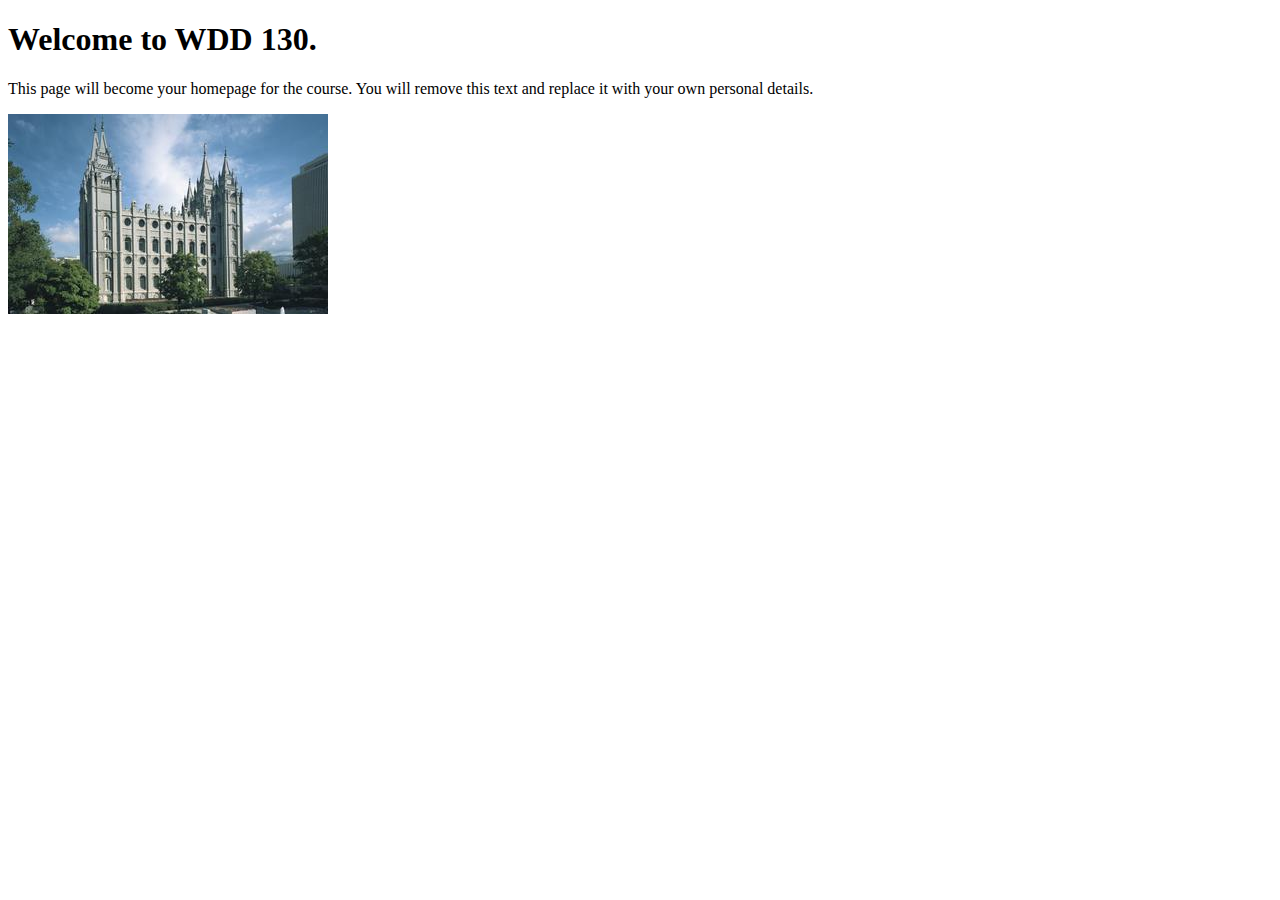
<file: index.html>
<!DOCTYPE html>
<html lang="en">
<head>
    <meta charset="UTF-8">
    <meta name="viewport" content="width=device-width, initial-scale=1.0">
    <title>WDD 130 | Personal Homepage</title>
</head>
<body>
    <h1>Welcome to WDD 130.</h1>
    <p>This page will become your homepage for the course. You will remove this text and replace it with your own personal details.</p>

    <img src="images/salt-lake-temple.jpg" alt="The Salt Lake Temple.">
</body>
</html>
</file>
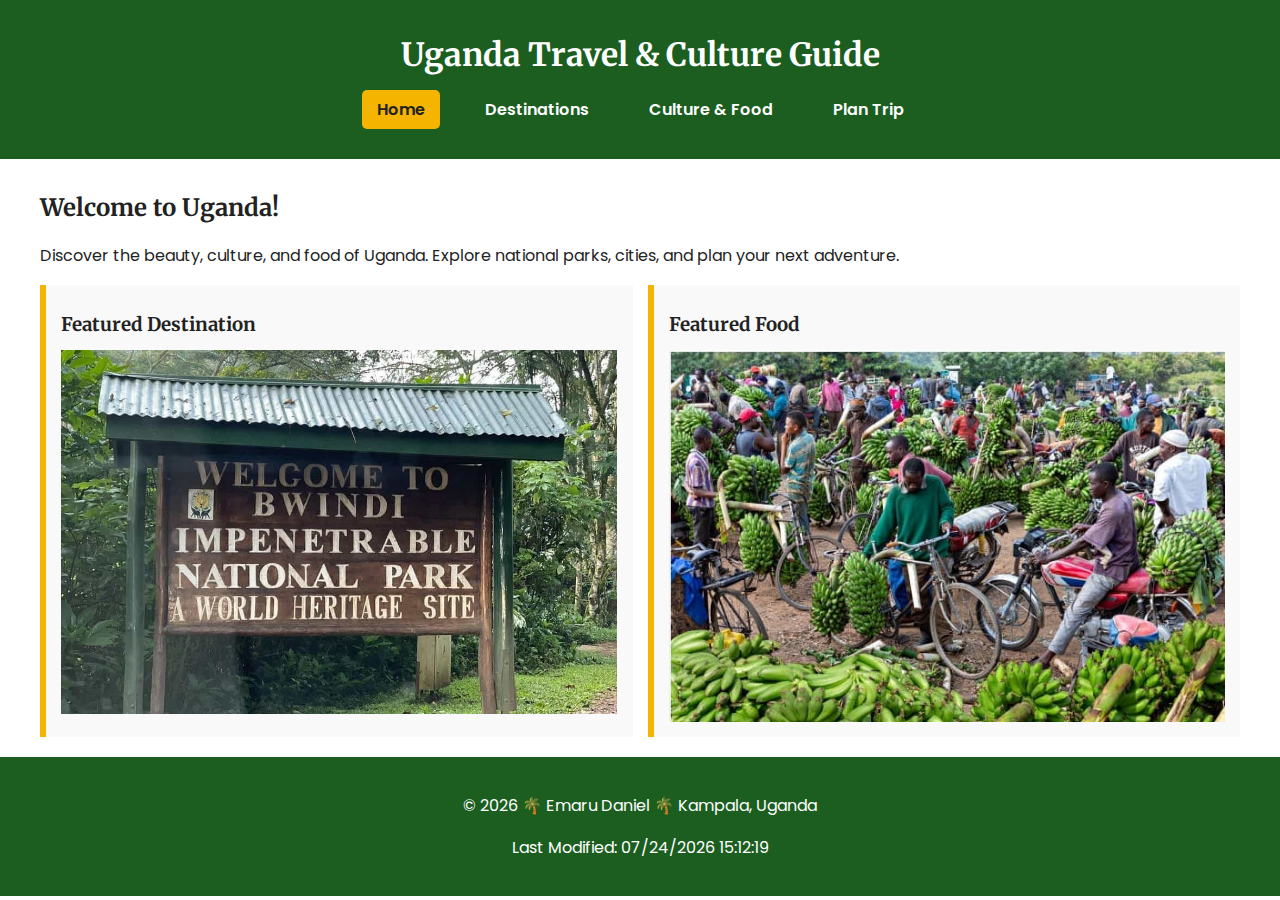
<file: project/index.html>
<!DOCTYPE html>
<html lang="en">
<head>
<meta charset="UTF-8">
<meta name="viewport" content="width=device-width, initial-scale=1.0">
<meta name="description" content="Welcome to the Uganda Travel & Culture Guide. Explore destinations, culture, food, and plan your trip.">
<meta name="author" content="Emaru Daniel">
<title>Uganda Travel Guide | Home</title>
<link rel="stylesheet" href="styles/mobile.css">
<link rel="stylesheet" href="styles/desktop.css">
<script src="scripts/main.js" defer></script>
<script src="scripts/form.js" defer></script>
<link rel="preconnect" href="https://fonts.googleapis.com">
<link rel="preconnect" href="https://fonts.gstatic.com" crossorigin>
<link href="https://fonts.googleapis.com/css2?family=Poppins:wght@300;400;600&family=Merriweather:wght@700&display=swap" rel="stylesheet">
</head>
<body>
<header>
  <h1>Uganda Travel & Culture Guide</h1>
  <nav>
    <ul>
      <li><a href="index.html" class="active">Home</a></li>
      <li><a href="destinations.html">Destinations</a></li>
      <li><a href="culture.html">Culture & Food</a></li>
      <li><a href="plan.html">Plan Trip</a></li>
    </ul>
  </nav>
</header>

<main class="container">
  <h2>Welcome to Uganda!</h2>
  <p>Discover the beauty, culture, and food of Uganda. Explore national parks, cities, and plan your next adventure.</p>
  <div class="row">
    <div class="card"><h3>Featured Destination</h3><img src="images/bwindi.jpg" alt="Bwindi National Park"></div>
    <div class="card"><h3>Featured Food</h3><img src="images/matoke.jpg" alt="Matoke Dish"></div>
  </div>
</main>

<footer>
  <p>© <span id="currentyear"></span> 🌴 Emaru Daniel 🌴 Kampala, Uganda</p>
  <p id="lastModified"></p>
</footer>
</body>
</html>
</file>
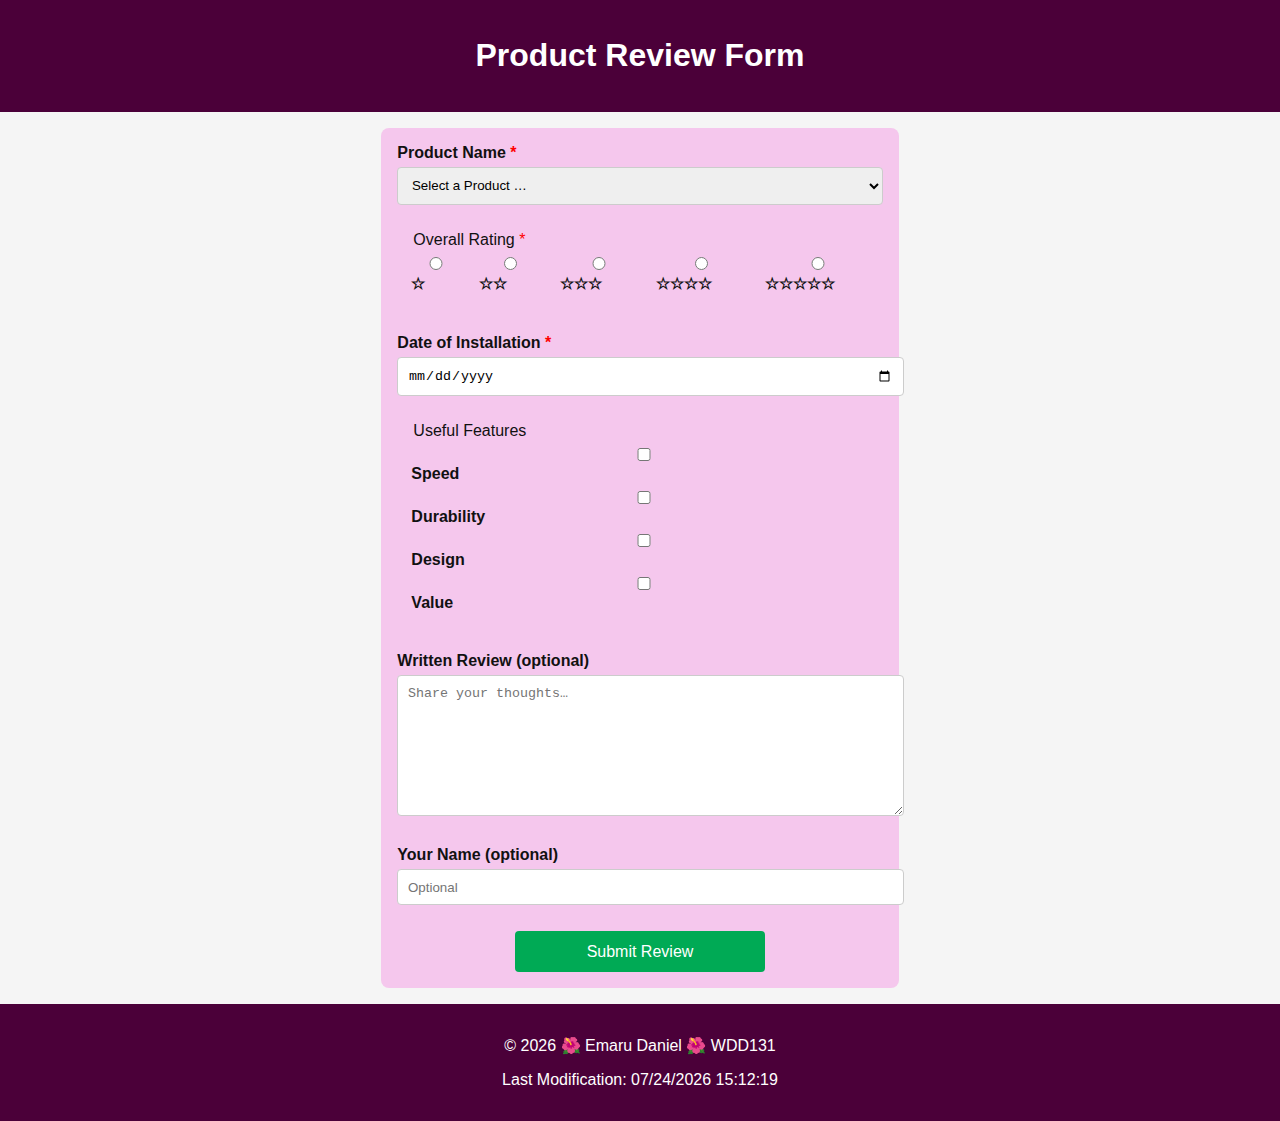
<file: form.html>
<!DOCTYPE html>
<html lang="en">

<head>
  <meta charset="UTF-8">
  <meta name="viewport" content="width=device-width, initial-scale=1.0">
  <meta name="description"
    content="Submit a product review by selecting a product, rating it, and sharing your experience.">
  <meta name="author" content="Emaru Daniel">
  <title>Product Review Form</title>

  <link rel="stylesheet" href="styles/form.css">
  <link rel="stylesheet" href="styles/form-large.css">
  <script defer src="scripts/form.js"></script>
</head>

<body>

  <header>
    <h1>Product Review Form</h1>
  </header>

  <main>
    <form method="get" action="review.html">

      <!-- Product Name -->
      <div class="form-group">
        <label for="product">Product Name <span class="required">*</span></label>
        <select id="product" name="product" required>
          <option value="" disabled selected>Select a Product …</option>
        </select>
      </div>

      <!-- Rating -->
      <fieldset class="form-group stars">
        <legend>Overall Rating <span class="required">*</span></legend>

        <label for="rating1">
          <input type="radio" id="rating1" name="rating" value="1" required> ☆
        </label>
        <label for="rating2">
          <input type="radio" id="rating2" name="rating" value="2" required> ☆☆
        </label>
        <label for="rating3">
          <input type="radio" id="rating3" name="rating" value="3" required> ☆☆☆
        </label>
        <label for="rating4">
          <input type="radio" id="rating4" name="rating" value="4" required> ☆☆☆☆
        </label>
        <label for="rating5">
          <input type="radio" id="rating5" name="rating" value="5" required> ☆☆☆☆☆
        </label>
      </fieldset>

      <!-- Date -->
      <div class="form-group">
        <label for="installDate">Date of Installation <span class="required">*</span></label>
        <input type="date" id="installDate" name="installDate" required>
      </div>

      <!-- Features -->
      <fieldset class="form-group features-inline">
        <legend>Useful Features</legend>

        <label for="feature-speed">
          <input type="checkbox" id="feature-speed" name="features" value="speed"> Speed
        </label>
        <label for="feature-durability">
          <input type="checkbox" id="feature-durability" name="features" value="durability">
          Durability
        </label>
        <label for="feature-design">
          <input type="checkbox" id="feature-design" name="features" value="design"> Design
        </label>
        <label for="feature-value">
          <input type="checkbox" id="feature-value" name="features" value="value"> Value
        </label>
      </fieldset>

      <!-- Written review -->
      <div class="form-group">
        <label for="review">Written Review (optional)</label>
        <textarea id="review" name="review" rows="4" placeholder="Share your thoughts…"></textarea>
      </div>

      <!-- Username -->
      <div class="form-group">
        <label for="username">Your Name (optional)</label>
        <input type="text" id="username" name="username" placeholder="Optional">
      </div>

      <input type="submit" value="Submit Review">

    </form>
  </main>

  <footer>
    <p>© <span id="currentyear"></span> 🌺 Emaru Daniel 🌺 WDD131</p>
    <p>Last Modification: <span id="lastModified"></span></p>
  </footer>

</body>

</html>
</file>
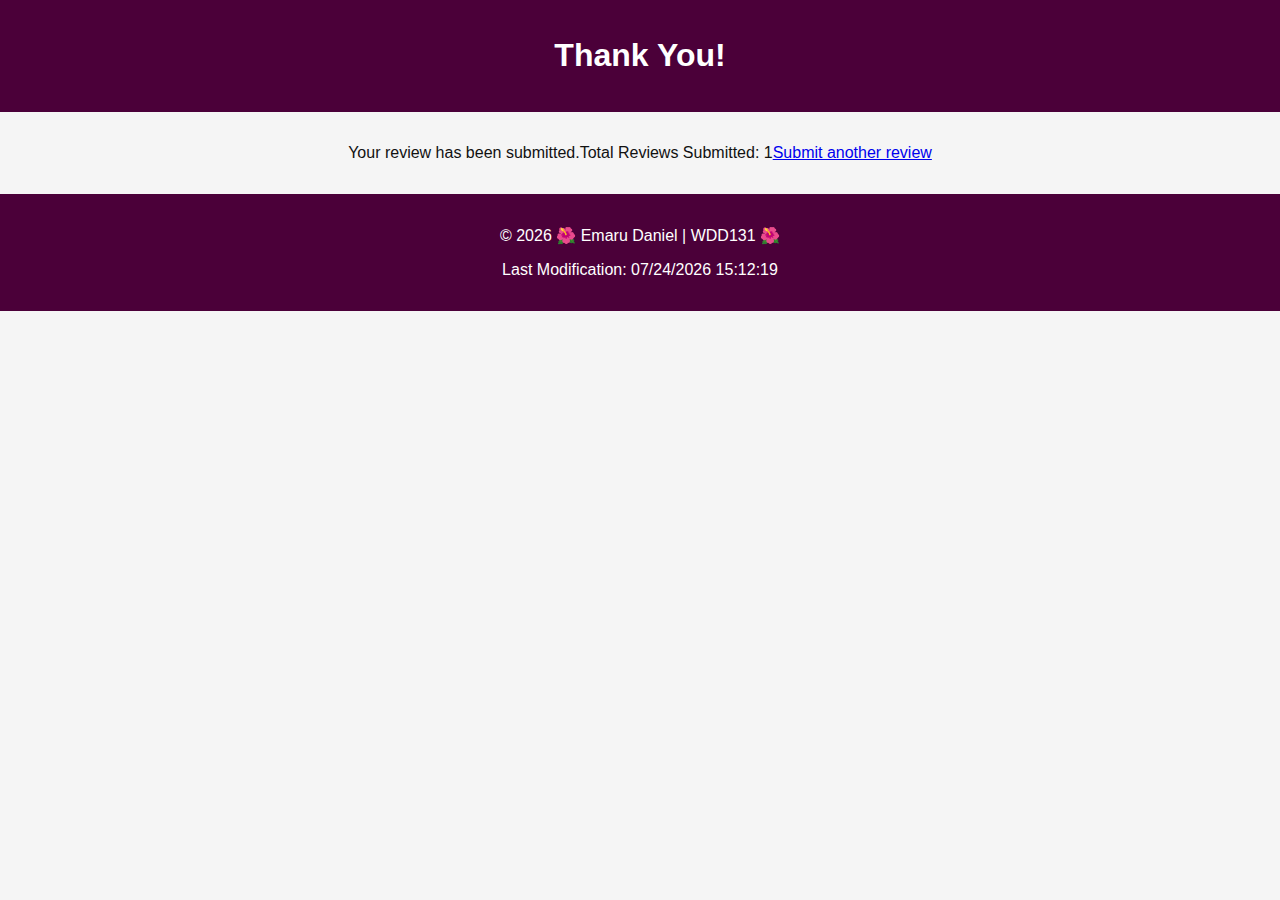
<file: review.html>
<!DOCTYPE html>
<html lang="en">

<head>
    <meta charset="UTF-8">
    <meta name="viewport" content="width=device-width, initial-scale=1.0">
    <title>Review Submitted</title>

    <link rel="stylesheet" href="styles/form.css">
    <link rel="stylesheet" href="styles/form-large.css">
    <script defer src="scripts/review.js"></script>
</head>

<body>

    <header>
        <h1>Thank You!</h1>
    </header>

    <main>
        <p>Your review has been submitted.</p>
        <p>Total Reviews Submitted: <span id="count">0</span></p>
        <a href="form.html">Submit another review</a>
    </main>

    <footer>
        <p>© <span id="currentyear"></span> 🌺 Emaru Daniel | WDD131 🌺 </p>
        <p>Last Modification: <span id="lastModified"></span></p>
    </footer>

</body>

</html>
</file>
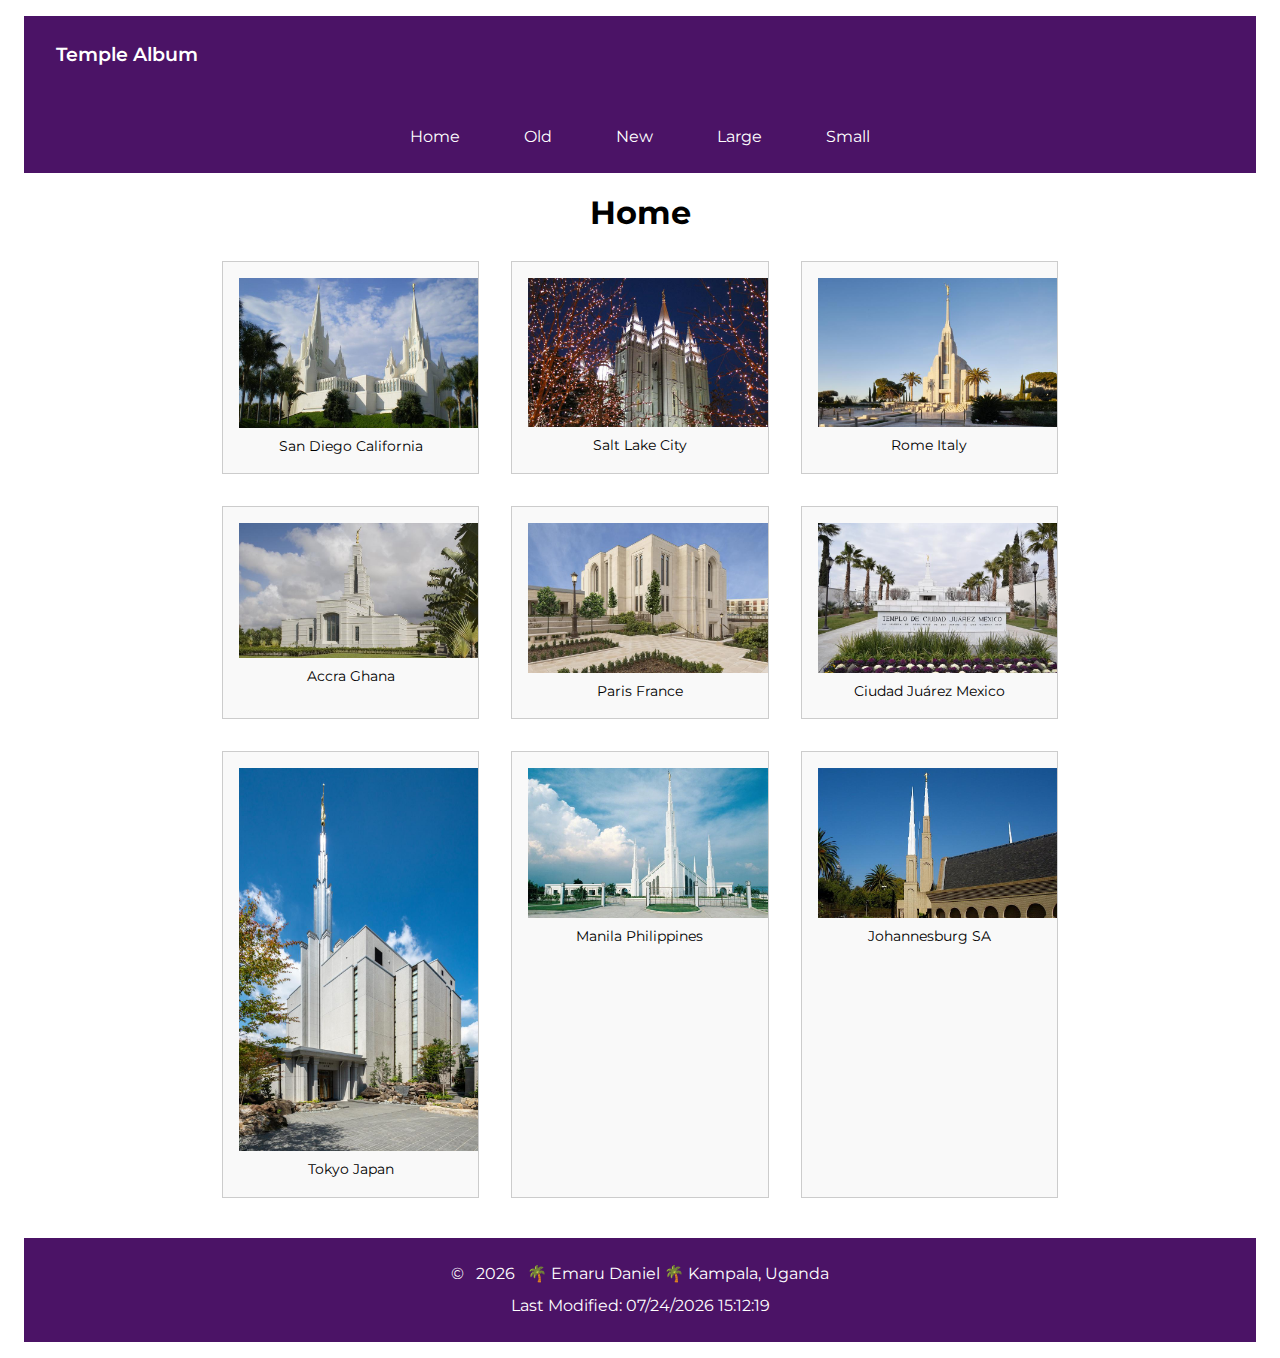
<file: temple.html>
<!DOCTYPE html>
<html lang="en">

<head>
    <meta charset="UTF-8">
    <meta name="viewport" content="width=device-width, initial-scale=1.0">
    <meta name="description" content="WDD 131 Temple Album by Emaru Daniel">
    <meta name="author" content="Emaru Daniel">
    <title>Temple Album</title>

    <link rel="preconnect" href="https://fonts.googleapis.com">
    <link rel="preconnect" href="https://fonts.gstatic.com" crossorigin>
    <link href="https://fonts.googleapis.com/css2?family=Montserrat:wght@400;600&display=swap"
      rel="stylesheet">

    <link rel="stylesheet" href="styles/temples.css">
    <link rel="stylesheet" href="styles/temples-large.css">
    <script src="scripts/temples.js" defer></script>
</head>

<body>
    <header>
        <div class="header-content">
            <span class="site-title">Temple Album</span>
            <button id="menu-button" aria-label="Toggle navigation">☰</button>
        </div>

        <nav id="nav-menu" aria-label="Primary navigation">
            <a href="#">Home</a>
            <a href="#">Old</a>
            <a href="#">New</a>
            <a href="#">Large</a>
            <a href="#">Small</a>
        </nav>
    </header>

    <main>
        <h1>Home</h1>

        <section class="gallery">
            <!-- 9 figures -->
            <figure>
                <img src="images/San_Diego.jpg" alt="San Diego California Temple" width="400"
                  height="250">
                <figcaption>San Diego California</figcaption>
            </figure>
            <figure>
                <img src="images/Salt_lake.jpg" alt="Salt Lake Temple" width="400" height="250">
                <figcaption>Salt Lake City</figcaption>
            </figure>
            <figure>
                <img src="images/Rome.jpg" alt="Rome Italy Temple" width="400" height="250">
                <figcaption>Rome Italy</figcaption>
            </figure>
            <figure>
                <img src="images/Accra.jpg" alt="Accra Ghana Temple" width="400" height="250">
                <figcaption>Accra Ghana</figcaption>
            </figure>
            <figure>
                <img src="images/Paris.jpg" alt="Paris France Temple" width="400" height="250">
                <figcaption>Paris France</figcaption>
            </figure>
            <figure>
                <img src="images/Mexico.jpg" alt="Ciudad Juárez Mexico Temple" width="400"
                  height="250">
                <figcaption>Ciudad Juárez Mexico</figcaption>
            </figure>
            <figure>
                <img src="images/Tokyo.jpeg" alt="Tokyo Japan Temple" width="400" height="250">
                <figcaption>Tokyo Japan</figcaption>
            </figure>
            <figure>
                <img src="images/Manila.jpg" alt="Manila Philippines Temple" width="400"
                  height="250">
                <figcaption>Manila Philippines</figcaption>
            </figure>
            <figure>
                <img src="images/Johannesburg.jpg" alt="Johannesburg Temple" width="400"
                  height="250">
                <figcaption>Johannesburg SA</figcaption>
            </figure>
        </section>
    </main>

    <footer>
        <p>© <span id="currentyear"></span> 🌴 Emaru Daniel 🌴 Kampala, Uganda</p>
        <p id="lastModified"></p>
    </footer>
</body>

</html>
</file>
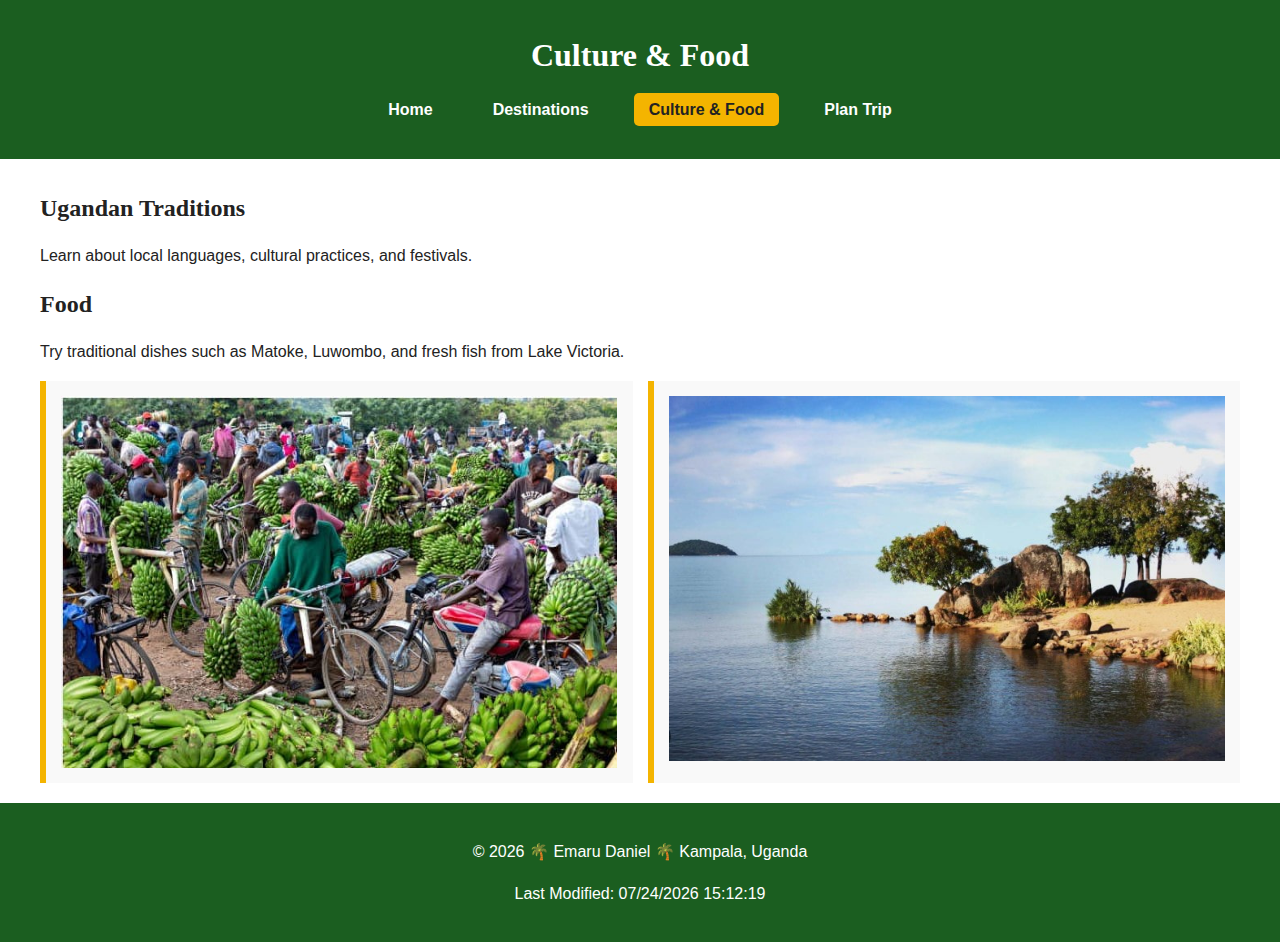
<file: project/culture.html>
<!DOCTYPE html>
<html lang="en">
<head>
<meta charset="UTF-8">
<meta name="viewport" content="width=device-width, initial-scale=1.0">
<meta name="description" content="Learn about Uganda's culture, languages, and local dishes.">
<meta name="author" content="Emaru Daniel">
<title>Uganda Travel Guide | Culture & Food</title>
<link rel="stylesheet" href="styles/mobile.css">
<link rel="stylesheet" href="styles/desktop.css">
<script src="scripts/main.js" defer></script>
<script src="scripts/form.js" defer></script>
</head>
<body>
<header>
  <h1>Culture & Food</h1>
  <nav>
    <ul>
      <li><a href="index.html">Home</a></li>
      <li><a href="destinations.html">Destinations</a></li>
      <li><a href="culture.html" class="active">Culture & Food</a></li>
      <li><a href="plan.html">Plan Trip</a></li>
    </ul>
  </nav>
</header>

<main class="container">
  <h2>Ugandan Traditions</h2>
  <p>Learn about local languages, cultural practices, and festivals.</p>
  <h2>Food</h2>
  <p>Try traditional dishes such as Matoke, Luwombo, and fresh fish from Lake Victoria.</p>
  <div class="row">
    <div class="card"><img src="images/matoke.jpg" alt="Matoke Dish"></div>
    <div class="card"><img src="images/lakevictoria.jpg" alt="Lake Victoria Fish"></div>
  </div>
</main>

<footer>
  <p>© <span id="currentyear"></span> 🌴 Emaru Daniel 🌴 Kampala, Uganda</p>
  <p id="lastModified"></p>
</footer>
</body>
</html>
</file>
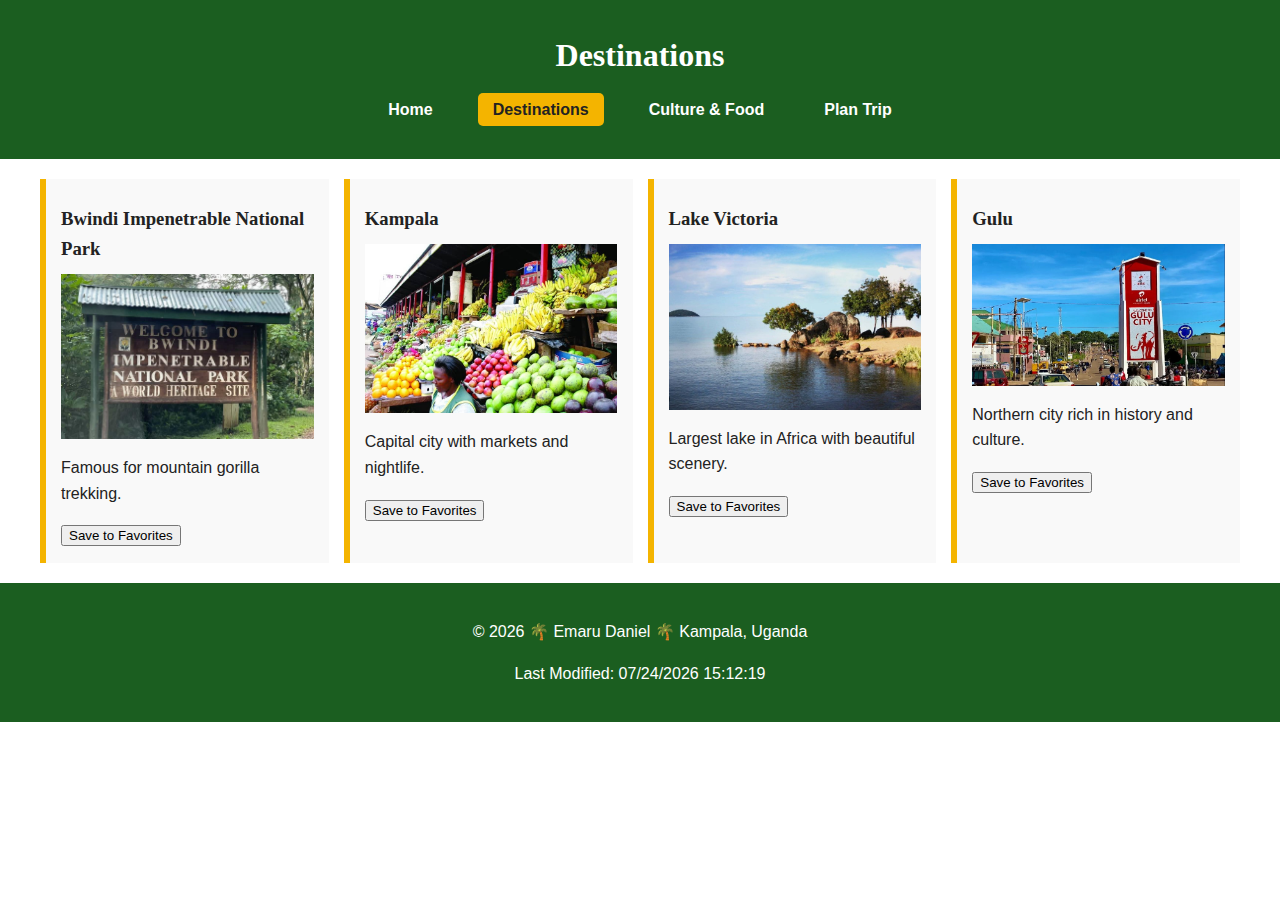
<file: project/destinations.html>
<!DOCTYPE html>
<html lang="en">
<head>
<meta charset="UTF-8">
<meta name="viewport" content="width=device-width, initial-scale=1.0">
<meta name="description" content="Explore Uganda's top tourist destinations including national parks, cities, and lakes.">
<meta name="author" content="Emaru Daniel">
<title>Uganda Travel Guide | Destinations</title>
<link rel="stylesheet" href="styles/mobile.css">
<link rel="stylesheet" href="styles/desktop.css">
<script src="scripts/main.js" defer></script>
<script src="scripts/form.js" defer></script>
</head>
<body>
<header>
  <h1>Destinations</h1>
  <nav>
    <ul>
      <li><a href="index.html">Home</a></li>
      <li><a href="destinations.html" class="active">Destinations</a></li>
      <li><a href="culture.html">Culture & Food</a></li>
      <li><a href="plan.html">Plan Trip</a></li>
    </ul>
  </nav>
</header>

<main class="container">
  <div id="destinationsList" class="row"></div>
</main>

<footer>
  <p>© <span id="currentyear"></span> 🌴 Emaru Daniel 🌴 Kampala, Uganda</p>
  <p id="lastModified"></p>
</footer>
</body>
</html>
</file>
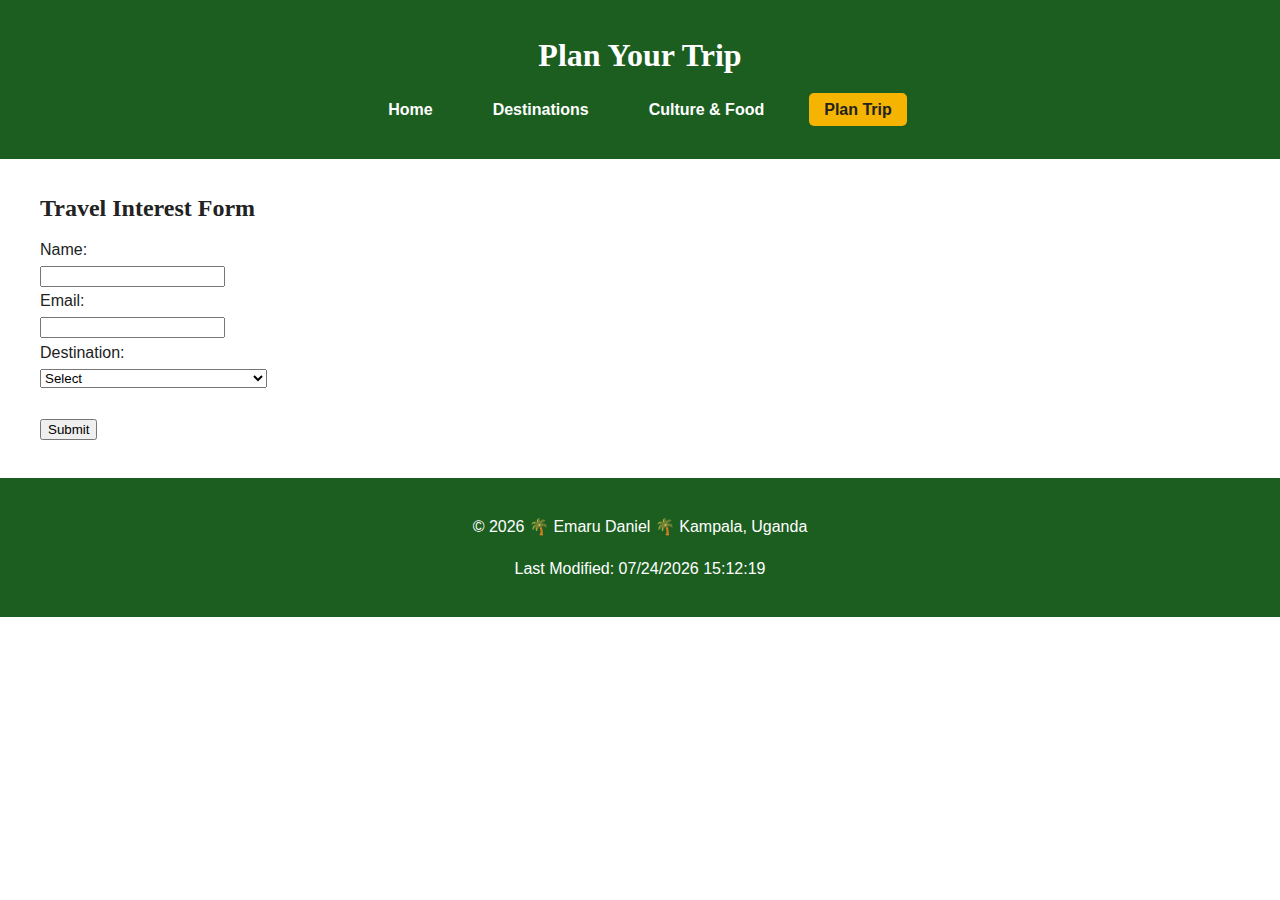
<file: project/plan.html>
<!DOCTYPE html>
<html lang="en">
<head>
<meta charset="UTF-8">
<meta name="viewport" content="width=device-width, initial-scale=1.0">
<meta name="description" content="Plan your Uganda trip and submit your travel interests.">
<meta name="author" content="Emaru Daniel">
<title>Uganda Travel Guide | Plan Trip</title>
<link rel="stylesheet" href="styles/mobile.css">
<link rel="stylesheet" href="styles/desktop.css">
<script src="scripts/main.js" defer></script>
<script src="scripts/form.js" defer></script>
</head>
<body>
<header>
  <h1>Plan Your Trip</h1>
  <nav>
    <ul>
      <li><a href="index.html">Home</a></li>
      <li><a href="destinations.html">Destinations</a></li>
      <li><a href="culture.html">Culture & Food</a></li>
      <li><a href="plan.html" class="active">Plan Trip</a></li>
    </ul>
  </nav>
</header>

<main class="container">
  <h2>Travel Interest Form</h2>
  <form id="tripForm">
    <label for="name">Name:</label><br>
    <input type="text" id="name" required><br>
    <label for="email">Email:</label><br>
    <input type="email" id="email" required><br>
    <label for="destination">Destination:</label><br>
    <select id="destination" required>
      <option value="">Select</option>
      <option value="Bwindi">Bwindi Impenetrable National Park</option>
      <option value="Kampala">Kampala</option>
      <option value="LakeVictoria">Lake Victoria</option>
    </select><br><br>
    <button type="submit">Submit</button>
  </form>
  <p id="formMessage"></p>
</main>

<footer>
  <p>© <span id="currentyear"></span> 🌴 Emaru Daniel 🌴 Kampala, Uganda</p>
  <p id="lastModified"></p>
</footer>
</body>
</html>
</file>
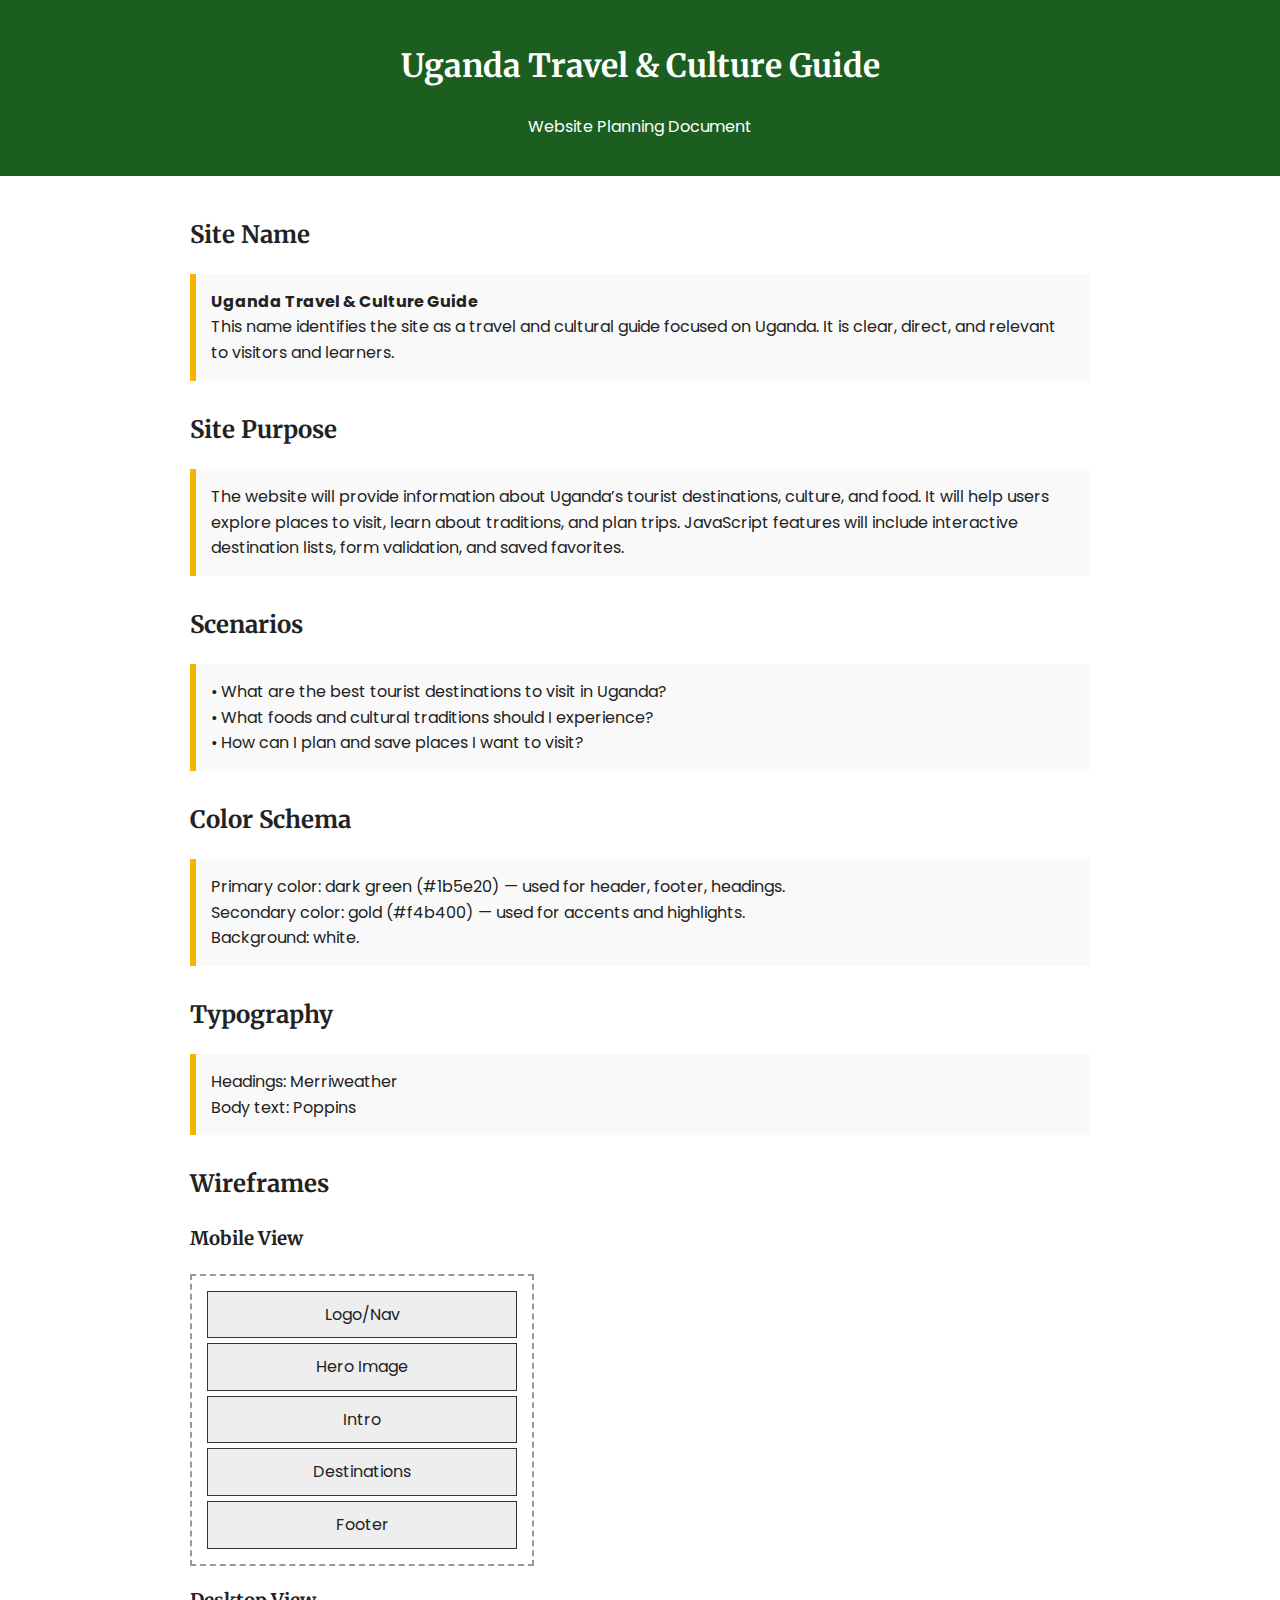
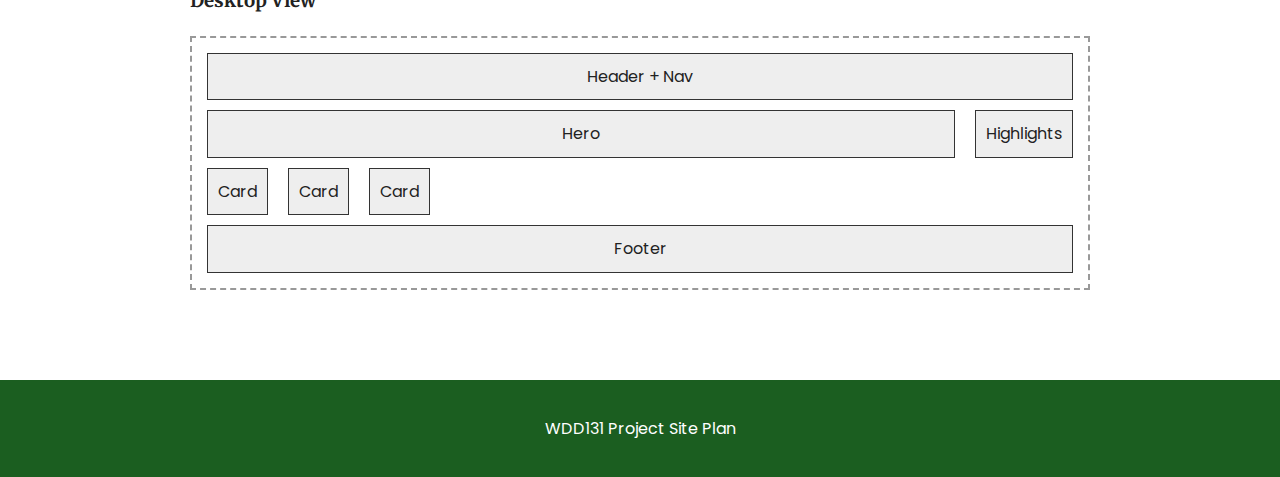
<file: project/siteplan.html>
<!DOCTYPE html>
<html lang="en">

<head>
    <meta charset="UTF-8">
    <meta name="viewport" content="width=device-width, initial-scale=1.0">
    <meta name="description"
      content="Website planning document for a Uganda travel and culture guide featuring destinations, food, and trip planning information.">
    <meta name="author" content="Emaru Daniel">
    <title>Uganda Travel Guide | Site Plan</title>
    <link rel="stylesheet" href="siteplan.css">
    <link rel="preconnect" href="https://fonts.googleapis.com">
    <link rel="preconnect" href="https://fonts.gstatic.com" crossorigin>
    <link
      href="https://fonts.googleapis.com/css2?family=Poppins:wght@300;400;600&family=Merriweather:wght@700&display=swap"
      rel="stylesheet">
</head>

<body>

    <header>
        <h1>Uganda Travel & Culture Guide</h1>
        <p>Website Planning Document</p>
    </header>

    <main>

        <section>
            <h2>Site Name</h2>
            <div class="card">
                <strong>Uganda Travel & Culture Guide</strong><br>
                This name identifies the site as a travel and cultural guide focused on Uganda. It
                is clear, direct, and relevant to visitors and learners.
            </div>
        </section>

        <section>
            <h2>Site Purpose</h2>
            <div class="card">
                The website will provide information about Uganda’s tourist destinations, culture,
                and food.
                It will help users explore places to visit, learn about traditions, and plan trips.
                JavaScript features will include interactive destination lists, form validation, and
                saved favorites.
            </div>
        </section>

        <section>
            <h2>Scenarios</h2>
            <div class="card">
                • What are the best tourist destinations to visit in Uganda?<br>
                • What foods and cultural traditions should I experience?<br>
                • How can I plan and save places I want to visit?
            </div>
        </section>

        <section>
            <h2>Color Schema</h2>
            <div class="card">
                Primary color: dark green (#1b5e20) — used for header, footer, headings.<br>
                Secondary color: gold (#f4b400) — used for accents and highlights.<br>
                Background: white.
            </div>
        </section>

        <section>
            <h2>Typography</h2>
            <div class="card">
                Headings: Merriweather<br>
                Body text: Poppins
            </div>
        </section>

        <section>
            <h2>Wireframes</h2>

            <h3>Mobile View</h3>
            <div class="wireframe mobile">
                <div class="box">Logo/Nav</div>
                <div class="box">Hero Image</div>
                <div class="box">Intro</div>
                <div class="box">Destinations</div>
                <div class="box">Footer</div>
            </div>

            <h3>Desktop View</h3>
            <div class="wireframe desktop">
                <div class="box">Header + Nav</div>
                <div class="row">
                    <div class="box large">Hero</div>
                    <div class="box">Highlights</div>
                </div>
                <div class="row">
                    <div class="box">Card</div>
                    <div class="box">Card</div>
                    <div class="box">Card</div>
                </div>
                <div class="box">Footer</div>
            </div>

        </section>

    </main>

    <footer>
        <p>WDD131 Project Site Plan</p>
    </footer>

</body>

</html>
</file>
<file: project/styles/mobile.css>
:root {
  --primary: #1b5e20;
  --secondary: #f4b400;
  --light: #ffffff;
  --dark: #222222;
}

body {
  margin: 0;
  font-family: "Poppins", sans-serif;
  background: var(--light);
  color: var(--dark);
  line-height: 1.6;
}

header, footer {
  background: var(--primary);
  color: white;
  text-align: center;
  padding: 20px;
}

h1, h2, h3 {
  font-family: "Merriweather", serif;
  margin: 10px 0;
}

nav ul {
  list-style: none;
  padding: 0;
  display: flex;
  flex-direction: column;
  align-items: center;
  gap: 10px;
}

nav a {
  color: white;
  text-decoration: none;
  font-weight: 600;
  padding: 8px 15px;
  border-radius: 5px;
  transition: background 0.3s, color 0.3s;
}

nav a:hover {
  background-color: var(--secondary);
  color: var(--dark);
}

nav a.active {
  background-color: var(--secondary);
  color: var(--dark);
}

.container {
  max-width: 100%;
  margin: auto;
  padding: 15px;
}

.row {
  display: flex;
  flex-direction: column;
  gap: 15px;
}

.card {
  background: #f9f9f9;
  border-left: 6px solid var(--secondary);
  padding: 15px;
}

img {
  max-width: 100%;
  display: block;
  margin: auto;
}
</file>
<file: project/styles/desktop.css>
@media (min-width: 768px) {

  .container {
    max-width: 1200px;
    padding: 20px;
  }

  nav ul {
    flex-direction: row;
    justify-content: center;
  }

  nav a {
    margin: 0 10px;
  }

  .row {
    flex-direction: row;
  }

  .card {
    flex: 1;
  }
}
</file>
<file: styles/form.css>
/* ======================
   BASE (PHONE FIRST)
   ====================== */
:root {
    --primary: #0a5;
    --bg: #f5f5f5;
    --text: #111;
    --accent: #4b0039;
}

body {
    margin: 0;
    font-family: Arial, Helvetica, sans-serif;
    background: var(--bg);
    color: var(--text);
}

header,
footer {
    background: var(--accent);
    color: white;
    text-align: center;
    padding: 1rem;
}

main {
    width: 100%;
    padding: 1rem;
    display: flex;
    justify-content: center;
    align-items: center;
}

/* Form container */
form {
    background: rgb(245, 199, 237);
    padding: 1rem;
    border-radius: 8px;
}

/* Inputs */
.form-group {
    margin-bottom: 1rem;
}

label {
    display: block;
    margin-bottom: 0.3rem;
    font-weight: 600;
}

input,
select,
textarea {
    width: 100%;
    padding: 0.6rem;
    border: 1px solid #ccc;
    border-radius: 4px;
}

/* Required field indicator */
.required {
    color: red;
}

/* Rating stars */
fieldset {
    border: none;
    margin-bottom: 1rem;
}

.stars label {
    display: inline-block;
    margin-right: 0.5rem;
}

/* Button */
input[type="submit"] {
    background: var(--primary);
    color: white;
    border: none;
    padding: 0.7rem;
    width: 100%;
    font-size: 1rem;
    cursor: pointer;
}

input[type="submit"]:hover {
    background: #084;
}
</file>
<file: styles/form-large.css>
@media (min-width: 768px) {

    main {
        max-width: 700px;
        margin: 0 auto;
        /* center main container horizontally */
    }

    form {
        display: grid;
        gap: 10px;
        max-width: 500px;
        /* prevent form from stretching too wide */
        margin: 0 auto;
        /* center the form horizontally */
    }

    .stars {
        display: flex;
        gap: 20px;
        align-items: center;
    }

    textarea {
        height: 120px;
    }

    input[type="submit"] {
        width: 250px;
        justify-self: center;
    }
}
</file>
<file: styles/temples.css>
* {
    box-sizing: border-box;
    margin: 0.5rem;
    padding: 0;
}

body {
    font-family: "Montserrat", sans-serif;
    line-height: 1.5;
}

header {
    background-color: #4b1366;
    color: white;
}

.header-content {
    display: flex;
    justify-content: space-between;
    align-items: center;
    padding: 1rem;
}

.site-title {
    font-size: 1.2rem;
    font-weight: 600;
}

#menu-button {
    font-size: 1.5rem;
    background: none;
    border: none;
    color: white;
    cursor: pointer;
}

nav {
    display: none;
    flex-direction: column;
    background-color: #4b1366;
}

nav a {
    color: white;
    text-decoration: none;
    padding: 0.75rem;
    text-align: center;
}

nav a:hover {
    background-color: #6a1b8a;
}

nav.open {
    display: flex;
}

main {
    max-width: 900px;
    margin: 1rem auto;
    padding: 0 1rem;
}

h1 {
    text-align: center;
    margin-bottom: 1rem;
}

.gallery {
    display: grid;
    grid-template-columns: 1fr;
    gap: 1rem;
}

figure {
    border: 1px solid #ccc;
    padding: 0.5rem;
    background-color: #f9f9f9;
}

figure img {
    width: 100%;
    height: auto;
    display: block;
}

figcaption {
    text-align: center;
    margin-top: 0.5rem;
    font-size: 0.9rem;
}

footer {
    background-color: #4b1366;
    color: white;
    text-align: center;
    padding: 1rem;
    margin-top: 2rem;
}
</file>
<file: styles/temples-large.css>
@media (min-width: 768px) {
    #menu-button {
        display: none;
    }

    nav {
        display: flex !important;
        flex-direction: row;
        justify-content: center;
    }

    nav a {
        padding: 1rem 1.5rem;
    }

    .gallery {
        grid-template-columns: repeat(3, 1fr);
    }
}
</file>
<file: project/siteplan.css>
:root {
    --primary: #1b5e20;
    --secondary: #f4b400;
    --light: #ffffff;
    --dark: #222;
}

body {
    margin: 0;
    font-family: "Poppins", sans-serif;
    background: var(--light);
    color: var(--dark);
    line-height: 1.6;
}

header {
    background: var(--primary);
    color: white;
    text-align: center;
    padding: 20px;
}

h1,
h2,
h3 {
    font-family: "Merriweather", serif;
}

main {
    max-width: 900px;
    margin: auto;
    padding: 20px;
}

section {
    margin-bottom: 30px;
}

.card {
    background: #f9f9f9;
    border-left: 6px solid var(--secondary);
    padding: 15px;
}

.wireframe {
    border: 2px dashed #999;
    padding: 10px;
    margin: 20px 0;
}

.box {
    border: 1px solid #333;
    background: #eee;
    padding: 10px;
    margin: 5px;
    text-align: center;
}

.row {
    display: flex;
    gap: 10px;
}

.large {
    flex: 2;
}

.mobile {
    max-width: 320px;
}

footer {
    background: var(--primary);
    color: white;
    text-align: center;
    padding: 20px;
    margin-top: 40px;
}
</file>
